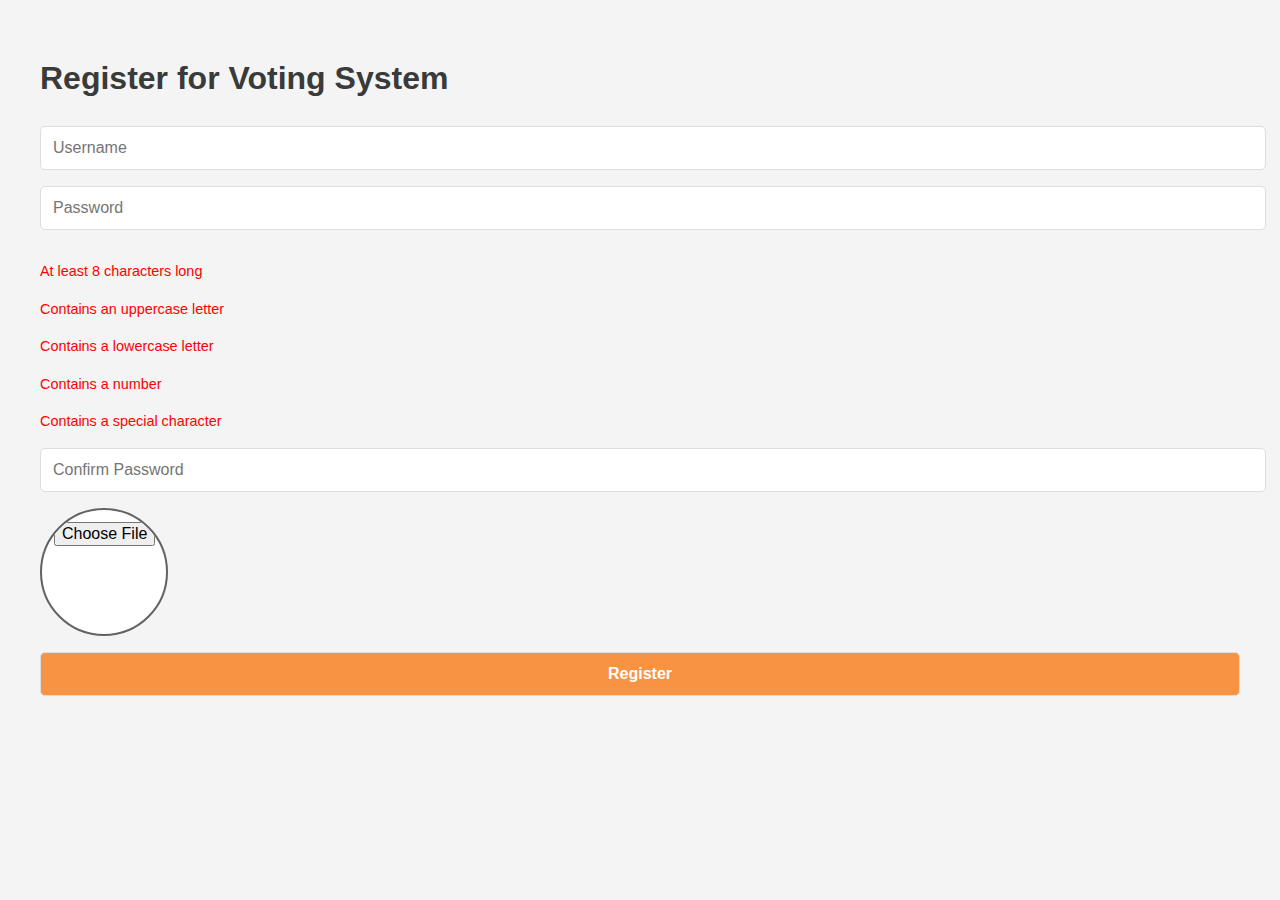
<file: register.html>
<!DOCTYPE html>
<html lang="en">
<head>
    <meta charset="UTF-8">
    <meta name="viewport" content="width=device-width, initial-scale=1.0">
    <title>Register - Voting System</title>
    <link rel="stylesheet" href="styles.css">
    <script src="colorblind.js"></script>
</head>
<body>
    <div class="container">
        <h1>Register for Voting System</h1>
        
        <form id="registerForm">
            <input type="text" id="username" placeholder="Username" required aria-label="Enter your desired username">
            <input type="password" id="password" placeholder="Password" required aria-label="Enter your password">
            <input type="password" id="confirmPassword" placeholder="Confirm Password" required aria-label="Confirm your password">
            <input type="file" id="userIcon" accept="image/*" aria-label="Choose a profile picture (optional)">
            <button type="submit" aria-label="Submit registration">Register</button>
        </form>

    <script>
        document.addEventListener('DOMContentLoaded', function() {
            const passwordInput = document.getElementById('password');
            const confirmPasswordInput = document.getElementById('confirmPassword');
            
            // Create a new div for password requirements
            const requirementsDiv = document.createElement('div');
            requirementsDiv.id = 'passwordRequirements';
            requirementsDiv.style.fontSize = '0.9em';
            requirementsDiv.style.marginTop = '5px';
            passwordInput.parentNode.insertBefore(requirementsDiv, passwordInput.nextSibling);

            const requirements = [
                { id: 'lengthReq', text: 'At least 8 characters long', regex: /.{8,}/ },
                { id: 'uppercaseReq', text: 'Contains an uppercase letter', regex: /[A-Z]/ },
                { id: 'lowercaseReq', text: 'Contains a lowercase letter', regex: /[a-z]/ },
                { id: 'numberReq', text: 'Contains a number', regex: /[0-9]/ },
                { id: 'specialReq', text: 'Contains a special character', regex: /[^A-Za-z0-9]/ }
            ];

            // Create requirement elements
            requirements.forEach(req => {
                const p = document.createElement('p');
                p.id = req.id;
                p.textContent = req.text;
                p.style.color = 'red';
                requirementsDiv.appendChild(p);
            });

            /**
             * Checks the strength of the entered password and updates the UI accordingly.
             * This function is called on each input event of the password field.
             */
            function checkPasswordStrength() {
                // Updates the color of each password requirement based on whether it's met
            }

            passwordInput.addEventListener('input', checkPasswordStrength);

            document.getElementById('registerForm').addEventListener('submit', function(e) {
                e.preventDefault();
                registerUser();
            });

            /**
             * Handles the user registration process.
             * This function validates the input, checks password strength, and saves the user data.
             */
            function registerUser() {
                // Validates user input, checks password strength, and initiates user data saving
            }

            /**
             * Checks if the given password meets all strength requirements.
             * @param {string} password - The password to check.
             * @returns {boolean} True if the password is strong, false otherwise.
             */
            function isPasswordStrong(password) {
                // Tests the password against all defined requirements
            }

            /**
             * Saves the user data to localStorage.
             * @param {string} username - The username to save.
             * @param {string} password - The password to save.
             * @param {string|null} iconData - The user's icon data (if any).
             */
            function saveUser(username, password, iconData = null) {
                // Stores user data in localStorage and redirects to index page upon successful registration
            }
        });
    </script>
</body>
</html>
</file>
<file: styles.css>
:root {
  --primary-color: #F89344;
  --secondary-color: #FF642F;
  --bg-700: #393A3A;
  --bg-500: #575959;
  --bg-300: #F4F4F4;
  --text-color: #333333;
  --white: #FFFFFF;
}

body {
  font-family: 'Arial', sans-serif;
  background-color: var(--bg-300);
  color: var(--text-color);
  line-height: 1.6;
  margin: 0;
  padding: 0;
}

.container {
  max-width: 1200px;
  margin: 0 auto;
  padding: 2rem;
}

h1, h2, h3 {
  color: var(--bg-700);
}

input, button, select {
  width: 100%;
  padding: 0.75rem;
  margin-bottom: 1rem;
  border: 1px solid #ddd;
  border-radius: 5px;
  font-size: 1rem;
}

input, select {
  background-color: var(--white);
  color: var(--text-color);
}

button, .button {
  background-color: var(--primary-color);
  color: var(--white);
  cursor: pointer;
  transition: background-color 0.3s ease;
  text-align: center;
  text-decoration: none;
  display: inline-block;
  font-weight: bold;
}

button:hover, .button:hover {
  background-color: var(--secondary-color);
}

#loginForm, #logoutSection, #pollCreation {
  background-color: var(--white);
  border-radius: 10px;
  padding: 2rem;
  margin-bottom: 2rem;
  box-shadow: 0 4px 6px rgba(0, 0, 0, 0.1);
}

#pollList {
  display: grid;
  grid-template-columns: repeat(auto-fit, minmax(300px, 1fr));
  gap: 2rem;
}

.poll {
  background-color: var(--white);
  border-radius: 10px;
  padding: 1.5rem;
  box-shadow: 0 4px 6px rgba(0, 0, 0, 0.1);
  transition: transform 0.3s ease;
}

.poll:hover {
  transform: translateY(-5px);
}

.poll-options {
  display: flex;
  flex-direction: row;
  flex-wrap: wrap;
  gap: 1rem;
  margin-top: 1rem;
  overflow-x: auto;
  padding-bottom: 10px;
}

.poll-option {
  background-color: var(--bg-300);
  border-radius: 5px;
  padding: 0.5rem;
  text-align: center;
  display: flex;
  flex-direction: column;
  align-items: center;
  min-width: 100px;
  flex: 1 0 auto;
}

.poll-option img {
  max-width: 60px;
  height: auto;
  border-radius: 5px;
  margin-bottom: 0.5rem;
}

.poll-option-content {
  margin-bottom: 0.5rem;
}

.poll-option button {
  padding: 0.5rem;
  width: 100%;
  min-width: 60px;
  font-size: 0.9rem;
}

.poll-description {
  font-style: italic;
  color: var(--bg-500);
  margin-bottom: 1rem;
}

@media (max-width: 768px) {
  .container {
    padding: 1rem;
  }

  #pollList {
    grid-template-columns: 1fr;
  }

  .poll-option {
    flex-direction: column;
    align-items: flex-start;
  }

  .poll-option img {
    margin-right: 0;
    margin-bottom: 0.5rem;
  }

  .poll-option button {
    margin-left: 0;
    margin-top: 0.5rem;
    width: 100%;
  }

  .poll-options {
    flex-wrap: nowrap;
    overflow-x: auto;
    -webkit-overflow-scrolling: touch;
    scroll-snap-type: x mandatory;
  }

  .poll-option {
    scroll-snap-align: start;
    flex: 0 0 auto;
    width: 150px;
  }
}

.modal {
    display: none;
    position: fixed;
    z-index: 1;
    left: 0;
    top: 0;
    width: 100%;
    height: 100%;
    overflow: auto;
    background-color: rgba(0,0,0,0.4);
}

.modal-content {
    background-color: #fefefe;
    margin: 15% auto;
    padding: 20px;
    border: 1px solid #888;
    width: 80%;
    max-width: 600px;
}

.close {
    color: #aaa;
    float: right;
    font-size: 28px;
    font-weight: bold;
    cursor: pointer;
}

.close:hover,
.close:focus {
    color: black;
    text-decoration: none;
    cursor: pointer;
}

.admin-buttons {
    display: flex;
    gap: 10px;
    margin-top: 10px;
}

.admin-buttons .button {
    flex: 1;
    text-align: center;
    padding: 10px;
    background-color: #ff9933; /* Orange background */
    color: white;
    border: none;
    cursor: pointer;
    font-size: 16px;
    text-decoration: none;
    display: inline-block;
}

.admin-buttons .button:hover {
    background-color: #e68a00; /* Darker orange on hover */
}

.assign-limited-admin-button {
  background-color: #FFA500; /* Orange */
}

.assign-limited-admin-button:hover {
  background-color: #FF8C00; /* Dark Orange */
}

.modal-content {
  background-color: #fefefe;
  margin: 5% auto;
  padding: 20px;
  border: 1px solid #888;
  width: 80%;
  max-width: 500px;
  border-radius: 8px;
}

#userList {
  list-style-type: none;
  padding: 0;
  margin: 0;
}

#userList li {
  display: flex;
  justify-content: space-between;
  align-items: center;
  padding: 10px 0;
  border-bottom: 1px solid #ddd;
}

#userList li:last-child {
  border-bottom: none;
}

#userList li .user-info {
  flex-grow: 1;
}

#userList li button {
  background-color: #ff9933;
  color: white;
  border: none;
  padding: 5px 10px;
  border-radius: 4px;
  cursor: pointer;
  font-size: 14px;
  width: auto;
  min-width: 70px;
  margin-left: 10px;
}

#userList li button:hover {
  background-color: #e68a00;
}

.expired-notice {
  color: #ff0000;
  font-weight: bold;
}

#userIcon {
  width: 50px;
  height: 50px;
  border-radius: 50%;
  object-fit: cover;
  margin-right: 10px;
}

.change-icon-button {
  background-color: #4CAF50;
  color: white;
  border: none;
  padding: 5px 10px;
  text-align: center;
  text-decoration: none;
  display: inline-block;
  font-size: 14px;
  margin: 4px 2px;
  cursor: pointer;
  border-radius: 4px;
  height: 30px;
}

.user-icon-container {
  display: flex;
  align-items: center;
  margin-bottom: 20px;  /* Increased margin for better spacing */
}

#userIcon {
  width: 100px;  /* Increased from 50px */
  height: 100px;  /* Increased from 50px */
  border-radius: 50%;
  object-fit: cover;
  margin-right: 20px;  /* Increased from 10px for better spacing */
  border: 2px solid #626262;  /* Optional: adds a border around the icon */
}

.change-icon-button {
  background-color: #4CAF50;
  color: white;
  border: none;
  padding: 10px 20px;  /* Increased padding for a larger button */
  text-align: center;
  text-decoration: none;
  display: inline-block;
  font-size: 16px;  /* Increased font size */
  margin: 4px 2px;
  cursor: pointer;
  border-radius: 4px;
  height: auto;  /* Changed from fixed height to auto */
}

.delete-button, .assign-admin-button, .unassign-admin-button {
  background-color: #ff9933;
  color: white;
  border: none;
  padding: 5px 10px;
  border-radius: 4px;
  cursor: pointer;
  font-size: 14px;
  margin-left: 5px;
}

.assign-admin-button {
  background-color: #4CAF50;
}

.unassign-admin-button {
  background-color: #f44336;
}

.delete-button:hover {
  background-color: #e68a00;
}

.assign-admin-button:hover {
  background-color: #45a049;
}

.unassign-admin-button:hover {
  background-color: #d32f2f;
}

.poll-option {
  /* ... existing styles ... */
  transition: background-color 0.3s ease;
}

.poll-option.voted {
  background-color: #e6ffe6; /* Light green color */
}

.assign-limited-admin-button {
  background-color: #FFA500; /* Orange */
}

.assign-limited-admin-button:hover {
  background-color: #FF8C00; /* Dark Orange */
}

#userListModal {
  display: none;
  position: fixed;
  z-index: 1;
  left: 0;
  top: 0;
  width: 100%;
  height: 100%;
  overflow: auto;
  background-color: rgba(0,0,0,0.4);
}

.modal-content {
  background-color: #fefefe;
  margin: 5% auto;
  padding: 20px;
  border: 1px solid #888;
  width: 80%;  /* You can adjust this value */
  max-width: 800px;  /* Increased from 500px */
  border-radius: 8px;
  max-height: 80vh;  /* Limit height to 80% of viewport height */
  overflow-y: auto;  /* Add scrollbar if content exceeds max-height */
}

#userList {
  list-style-type: none;
  padding: 0;
  margin: 0;
}

#userList li {
  display: flex;
  justify-content: space-between;
  align-items: center;
  padding: 10px 0;
  border-bottom: 1px solid #ddd;
}

#userList li:last-child {
  border-bottom: none;
}



/* ... rest of the styles ... */

.cancel-vote-button {
  background-color: #f44336;
  color: white;
  border: none;
  padding: 5px 10px;
  border-radius: 4px;
  cursor: pointer;
  font-size: 14px;
  margin-top: 10px;
}

.cancel-vote-button:hover {
  background-color: #d32f2f;
}

.poll-management {
  border: 1px solid #ddd;
  padding: 15px;
  margin-bottom: 20px;
  border-radius: 5px;
}
.poll-actions {
  display: flex;
  justify-content: space-between;
  margin-top: 10px;
}
.action-button {
  flex: 1;
  margin: 0 5px;
  padding: 10px;
  background-color: #ff9933;
  color: white;
  border: none;
  border-radius: 4px;
  cursor: pointer;
  font-size: 14px;
}
.action-button:first-child {
  margin-left: 0;
}
.action-button:last-child {
  margin-right: 0;
}
.action-button:hover {
  background-color: #e68a00;
}
.expired-notice {
  color: #ff0000;
  font-weight: bold;
}
.poll-results {
  display: flex;
  align-items: flex-start;
  margin-bottom: 20px;
}
.poll-options-list {
  display: flex;
  flex-wrap: wrap;
  justify-content: center;
  gap: 10px;
  margin-bottom: 20px;
  width: 100%;
}
.poll-option-item {
  padding: 5px 10px;
  border-radius: 4px;
  color: white;
  font-weight: bold;
  text-shadow: 1px 1px 2px rgba(0,0,0,0.5);
  flex: 1 1 calc(33.333% - 10px);
  max-width: calc(33.333% - 10px);
  box-sizing: border-box;
  text-align: center;
}
.option-text {
  font-size: 14px;
}
.poll-container {
  display: flex;
  flex-direction: column;
  align-items: center;
  margin-bottom: 20px;
}
.poll-chart {
  width: 300px;
  height: 300px;
}
.poll-actions {
  display: flex;
  justify-content: center;
  gap: 10px;
}
.action-button {
  flex: 0 1 auto;
}

.option-container {
  margin-bottom: 10px;
  display: flex;
  align-items: center;
}
.preview-image {
  max-width: 100px;
  max-height: 100px;
  margin-top: 5px;
}
.delete-option {
  margin-left: 10px;
  background-color: #ff4d4d;
  color: white;
  border: none;
  padding: 5px 10px;
  cursor: pointer;
}

/* Color blind modes */
.color-blind-protanopia {
    filter: url("data:image/svg+xml,%3Csvg xmlns='http://www.w3.org/2000/svg'%3E%3Cfilter id='protanopia'%3E%3CfeColorMatrix type='matrix' values='0.567, 0.433, 0, 0, 0 0.558, 0.442, 0, 0, 0 0, 0.242, 0.758, 0, 0 0, 0, 0, 1, 0'/%3E%3C/filter%3E%3C/svg%3E#protanopia");
}

.color-blind-deuteranopia {
    filter: url("data:image/svg+xml,%3Csvg xmlns='http://www.w3.org/2000/svg'%3E%3Cfilter id='deuteranopia'%3E%3CfeColorMatrix type='matrix' values='0.625, 0.375, 0, 0, 0 0.7, 0.3, 0, 0, 0 0, 0.3, 0.7, 0, 0 0, 0, 0, 1, 0'/%3E%3C/filter%3E%3C/svg%3E#deuteranopia");
}

.color-blind-tritanopia {
    filter: url("data:image/svg+xml,%3Csvg xmlns='http://www.w3.org/2000/svg'%3E%3Cfilter id='tritanopia'%3E%3CfeColorMatrix type='matrix' values='0.95, 0.05, 0, 0, 0 0, 0.433, 0.567, 0, 0 0, 0.475, 0.525, 0, 0 0, 0, 0, 1, 0'/%3E%3C/filter%3E%3C/svg%3E#tritanopia");
}

.color-blind-tritanomaly {
  filter: url("data:image/svg+xml,%3Csvg xmlns='http://www.w3.org/2000/svg'%3E%3Cfilter id='tritanomaly'%3E%3CfeColorMatrix type='matrix' values='0.967, 0.033, 0, 0, 0 0, 0.733, 0.267, 0, 0 0, 0.183, 0.817, 0, 0 0, 0, 0, 1, 0'/%3E%3C/filter%3E%3C/svg%3E#tritanomaly");
}

.color-blind-achromatopsia {
    filter: grayscale(100%);
}

/* Color blind modes dropdown */
.color-blind-modes {
    position: absolute;
    top: 10px;
    right: 10px;
    z-index: 1000;
}

.color-blind-modes button#colorBlindToggle {
    padding: 10px 15px;
    background-color: #0b0b0b;
    color: #ffffff;
    border: 1px solid #ccc;
    border-radius: 3px;
    cursor: pointer;
}

.color-blind-modes button#colorBlindToggle:hover {
    background-color: #887777;
}

.color-blind-modes ul {
    position: absolute;
    right: 0;
    top: 100%;
    background-color: #383838;
    min-width: 160px;
    box-shadow: 0px 8px 16px 0px rgba(0,0,0,0.2);
    list-style-type: none;
    padding: 0;
    margin: 0;
    display: none;
}

.color-blind-modes ul li {
    padding: 0;
}

.color-blind-modes ul li button {
    width: 100%;
    padding: 12px 16px;
    text-decoration: none;
    display: block;
    text-align: left;
    border: none;
    background: none;
    cursor: pointer;
    color: #ffffff;
}

.color-blind-modes ul li button:hover {
    background-color: #4a4a4a;
}

.winner-announcement {
  font-weight: bold;
  color: #4CAF50;
  font-size: 1.2em;
  margin-top: 10px;
}

#deleteAllPollsButton {
  background-color: #ff4136;
  color: white;
}

#deleteAllPollsButton:hover {
  background-color: #ff1a1a;
}


        /* ... other styles ... */
        #colorBlindList {
            display: none;
            position: absolute;
            background-color: #f0f0f0;
            min-width: 160px;
            box-shadow: 0px 8px 16px 0px rgba(0,0,0,0.2);
            z-index: 1;
            border: 1px solid #ccc;
        }
        #colorBlindList button {
            display: block;
            width: 100%;
            text-align: left;
            padding: 10px;
            border: none;
            background: none;
            cursor: pointer;
            color: #333;
            font-weight: bold;
        }
        #colorBlindList button:hover {
            background-color: #ddd;
        }
        #colorBlindToggle {
            background-color: #333;
            color: white;
            padding: 10px;
            border: none;
            cursor: pointer;
        }
        #colorBlindToggle:hover {
            background-color: #555;
        }
        #colorBlindList {
          display: none;
          position: absolute;
          background-color: #f9f9f9;
          min-width: 160px;
          box-shadow: 0px 8px 16px 0px rgba(0,0,0,0.2);
          z-index: 1;
      }
      #colorBlindList button {
          display: block;
          width: 100%;
          text-align: left;
          padding: 10px;
          border: none;
          background: none;
          cursor: pointer;
      }
      #colorBlindList button:hover {
          background-color: #f1f1f1;
      }


              /* ... existing styles ... */
              #deleteAllPollsButton {
                background-color: #ff4136;
                color: white;
                margin-bottom: 20px;
            }
            #deleteAllPollsButton:hover {
                background-color: #ff1a1a;
            }
            .top-buttons {
                display: flex;
                justify-content: space-between;
                align-items: center;
                margin-bottom: 20px;
            }
</file>
